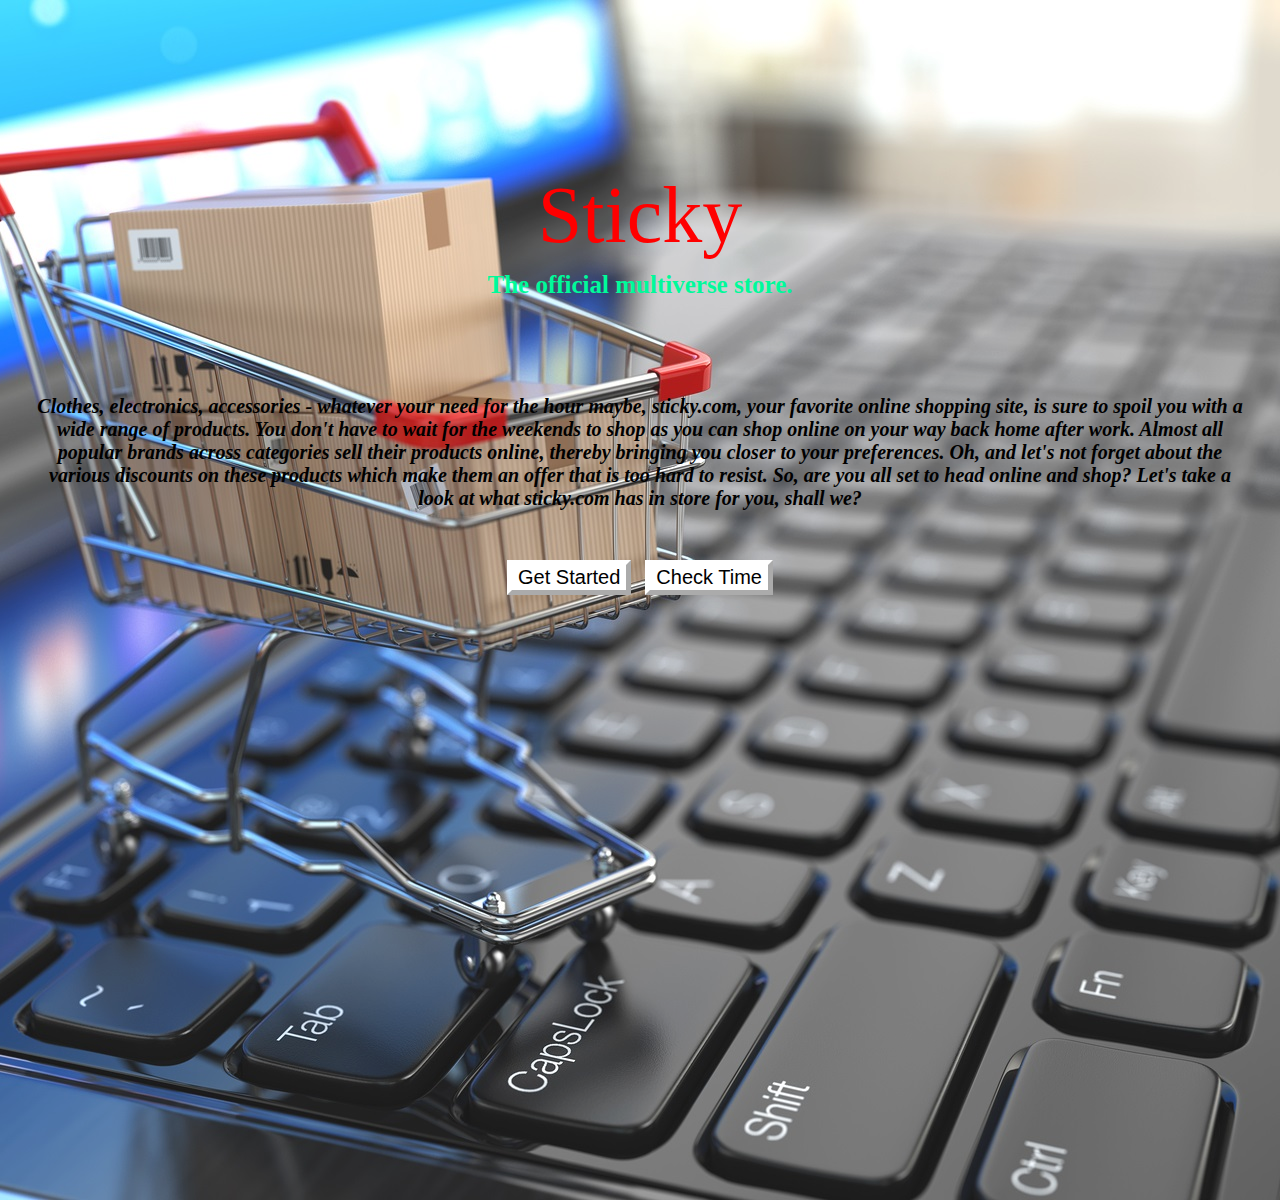
<file: index.html>
<html>
    <head>
    <title>Welcome to Sticky!</title>
        <link rel="stylesheet" href="CSS/index.css">
    </head>
    <body>
        
<div class="background">
    <div class="container">
    <img src="CSS/images/ecom.jpg" alt="basket">
</div>

  </div>
        
<div class="content">
  <div class="content-title">Sticky<br>
</div>
      <p class="details">
          The official multiverse store.<br>
    </p>
    <p class="info"><br><br>
    Clothes, electronics, accessories - whatever your need for the hour maybe, sticky.com, your favorite online shopping site, is sure to spoil you with a wide range of products. You don't have to wait for the weekends to shop as you can shop online on your way back home after work. Almost all popular brands across categories sell their products online, thereby bringing you closer to your preferences. Oh, and let's not forget about the various discounts on these products which make them an offer that is too hard to resist. So, are you all set to head online and shop? Let's take a look at what sticky.com has in store for you, shall we?
    </p>
  <a href="dropdown.html"><button class="start"> Get Started 
    </button></a>
    <button class="start" onclick="abc()" id="watch">Check Time</button>
</div>
        <script>
            function abc()
            {
                document.write(Date());
            }
        </script>
</body>
</html>
</file>
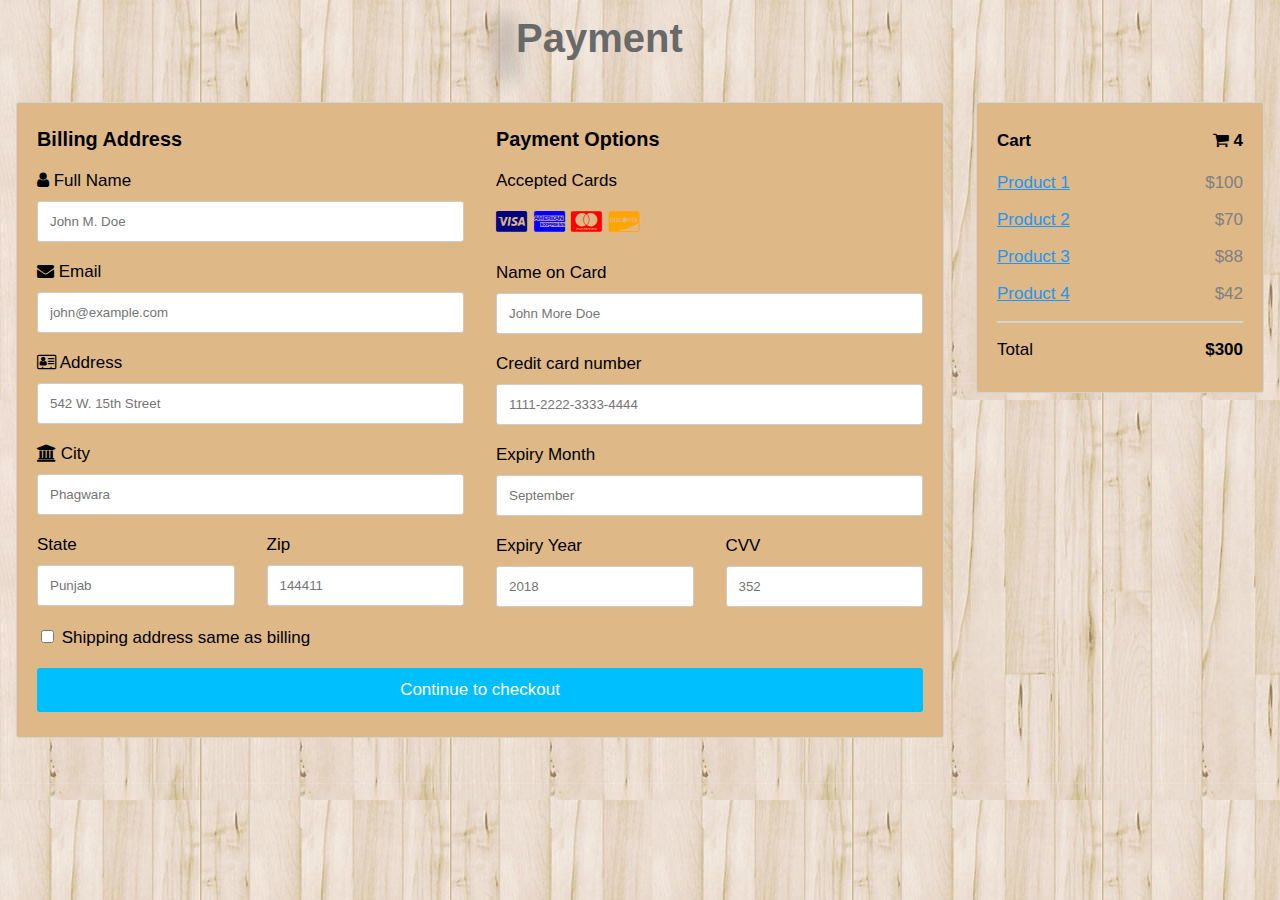
<file: Payment gateway.html>
<!DOCTYPE html>
<html>
<head>
    <title>Payment Mode</title>
<link rel="stylesheet" href="https://cdnjs.cloudflare.com/ajax/libs/font-awesome/4.7.0/css/font-awesome.min.css">
<link rel="stylesheet" href="CSS/Payment%20gateway.css">
<script>
        function abc(){
            window.alert("Your payment is successful!");
        }
    </script>
    </head>
<body>
    <h1 class="pay">Payment</h1>
<h1 class="cart">Skart</h1>
<div class="row">
  <div class="col-75">
    <div class="container">
      <form>
      
        <div class="row">
          <div class="col-50">
            <h3>Billing Address</h3>
            <label><i class="fa fa-user"></i> Full Name</label>
            <input type="text" id="fname" name="firstname" placeholder="John M. Doe" required>
            <label><i class="fa fa-envelope"></i> Email</label>
            <input type="text" id="email" name="email" placeholder="john@example.com" required>
            <label><i class="fa fa-address-card-o"></i> Address</label>
            <input type="text" id="adr" name="address" placeholder="542 W. 15th Street" required>
            <label><i class="fa fa-institution"></i> City</label>
            <input type="text" id="city" name="city" placeholder="Phagwara" required>

            <div class="row">
              <div class="col-50">
                <label>State</label>
                <input type="text" id="state" name="state" placeholder="Punjab" required>
              </div>
              <div class="col-50">
                <label>Zip</label>
                <input type="text" id="zip" name="zip" placeholder="144411" required>
              </div>
            </div>
          </div>

          <div class="col-50">
            <h3>Payment Options</h3>
            <label>Accepted Cards</label>
            <div class="icon-container">
              <i class="fa fa-cc-visa" style="color:navy;"></i>
              <i class="fa fa-cc-amex" style="color:blue;"></i>
              <i class="fa fa-cc-mastercard" style="color:red;"></i>
              <i class="fa fa-cc-discover" style="color:orange;"></i>
            </div>
            <label>Name on Card</label>
            <input type="text" id="cname" name="cardname" placeholder="John More Doe" required>
            <label>Credit card number</label>
            <input type="text" id="ccnum" name="cardnumber" placeholder="1111-2222-3333-4444" required>
            <label>Expiry Month</label>
            <input type="text" id="expmonth" name="expmonth" placeholder="September" required>
            <div class="row">
              <div class="col-50">
                <label>Expiry Year</label>
                <input type="text" id="expyear" name="expyear" placeholder="2018" required>
              </div>
              <div class="col-50">
                <label>CVV</label>
                <input type="text" id="cvv" name="cvv" placeholder="352" required>
              </div>
            </div>
          </div>
          
        </div>
        <label>
          <input type="checkbox"> Shipping address same as billing
        </label>
        <a href="#"><input type="submit" value="Continue to checkout" class="btn" onclick="abc()"></a>
      </form>
    </div>
  </div>
  <div class="col-25">
    <div class="container">
      <h4>Cart <span class="price" style="color:black"><i class="fa fa-shopping-cart"></i> <b>4</b></span></h4>
      <p><a href="#">Product 1</a> <span class="price">$100</span></p>
      <p><a href="#">Product 2</a> <span class="price">$70</span></p>
      <p><a href="#">Product 3</a> <span class="price">$88</span></p>
      <p><a href="#">Product 4</a> <span class="price">$42</span></p>
      <hr>
      <p>Total <span class="price" style="color:black"><b>$300</b></span></p>
    </div>
  </div>
</div>

</body>
</html>
</file>
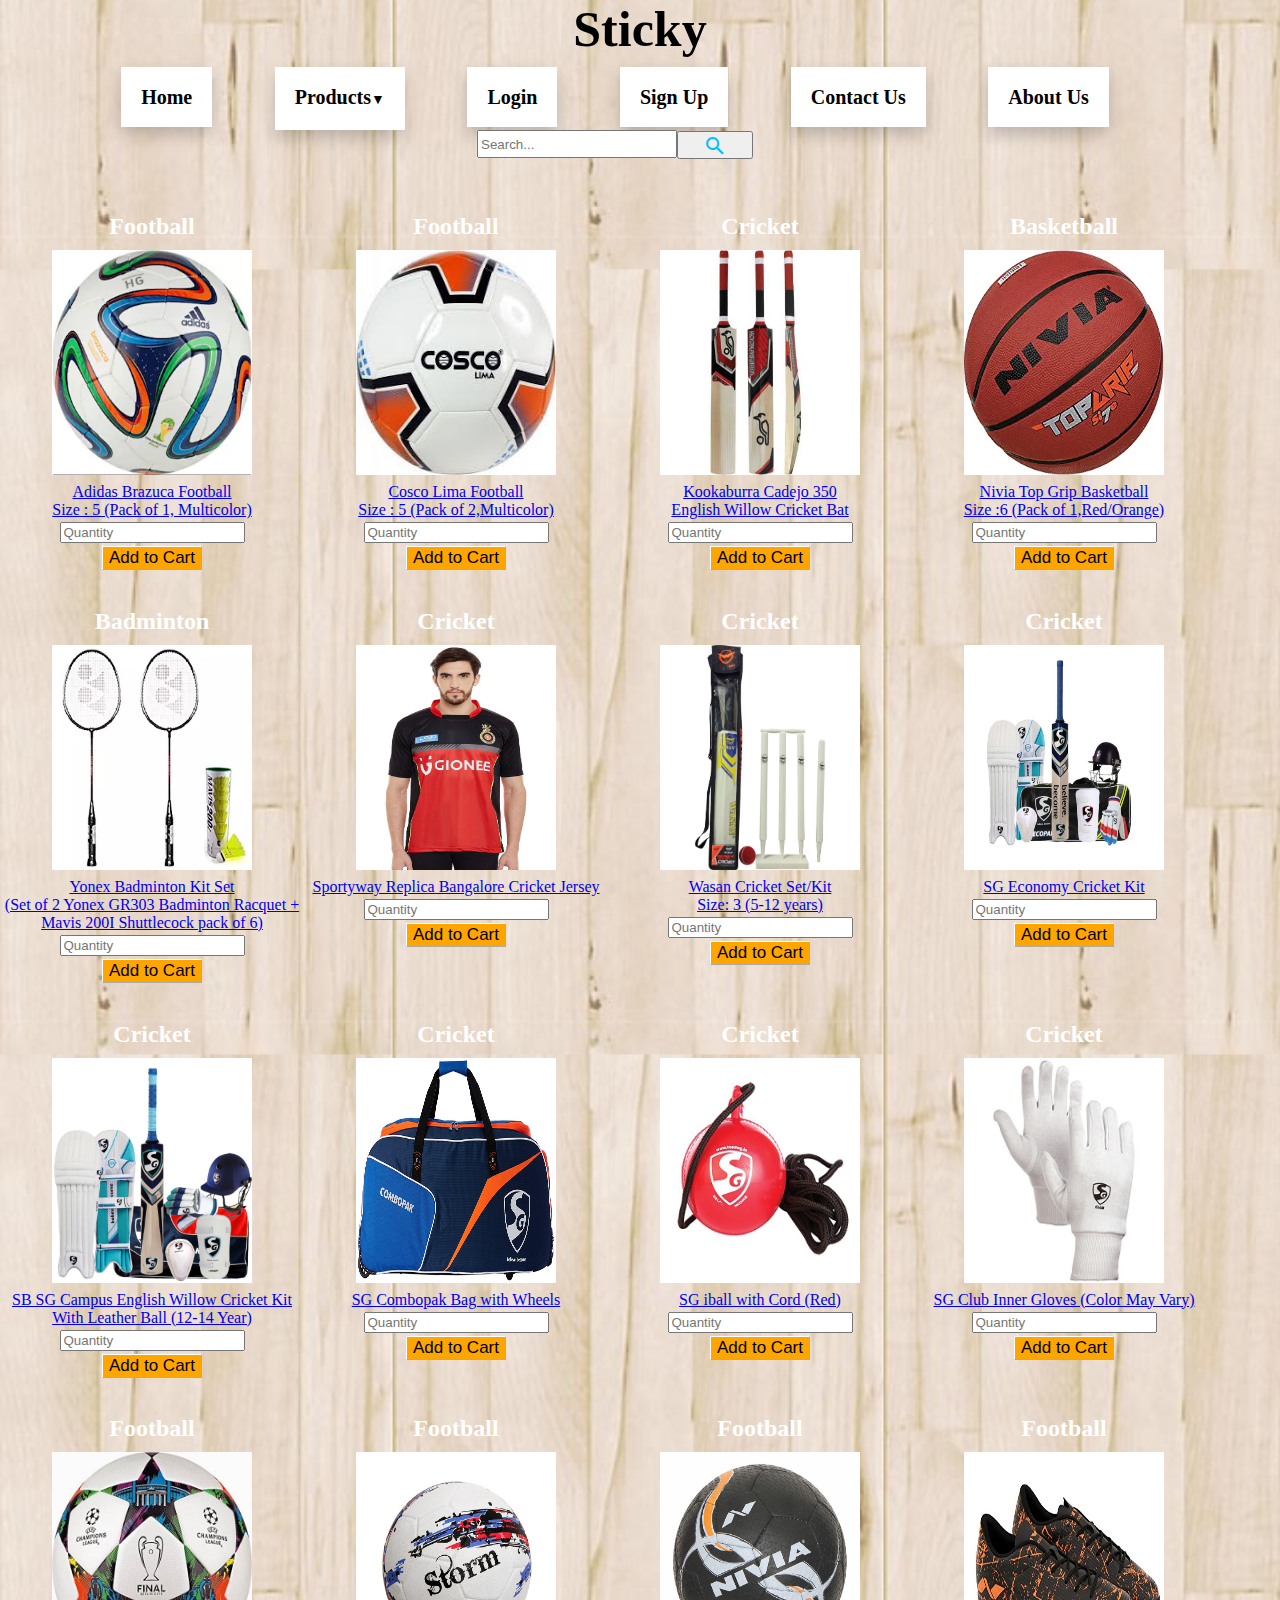
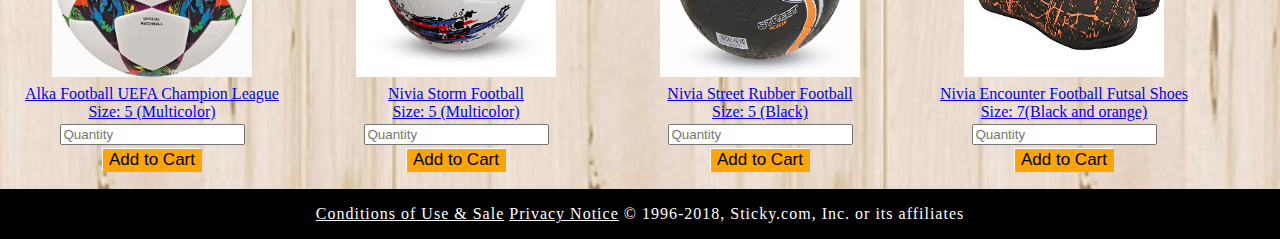
<file: sports.html>
<html>
    <head>
        <title>Sports</title>
        <meta name="viewport" content="width=device-width, initial-scale=1">
        <link rel="stylesheet" href="https://fonts.googleapis.com/icon?family=Material+Icons">
        <link rel="stylesheet" href="CSS/sports.css">
    </head>
<body>
    <nav>
 <header><ul>   
     <li class="logo"><h1>Sticky<br> 
        <li><a href="dropdown.html">Home</a></li>
        <li><a href="#" class="word">Products</a>
         <ul>
                <li><a href="#" class="item">Electronics</a>
                <ul>
                        <li><a href="#">Mobile Phones</a></li>
                        <li><a href="#">Laptops</a></li>
                        <li><a href="#">Accesories</a></li>
                    </ul>
             </li>
                <li><a href="#" class="item">Clothes</a>
                <ul>
                        <li><a href="#">Mens</a></li>
                        <li><a href="#">Womens</a></li>
                        <li><a href="#">Kids</a></li>
                    </ul>
             </li>
             <li><a href="#">Kitchen</a></li>
             <li><a href="#">Home Appliances</a></li>
                <li><a href="sports.html">Sports</a></li>
                <li><a href="#">Beauty</a></li>
             </ul>
        </li>
         <li><a class="join" href="Login.html">Login</a></li>
            <li><a href="Signup.html">Sign Up</a></li>
         <li><a href="contactform.html">Contact Us</a></li>
        <li><a href="AboutUS.html">About Us</a></li>
         <li><input type="search" value="" placeholder="Search..."><button><i class="material-icons" id="search">search</i></button></li>
    
</h1>
     </ul>
     </header>
    
    </nav>
<div class="row">
  <div class="column">
    <h2>Football</h2>
    <p><a href="https://www.amazon.in/Athah-Designs-Brazuca__World_Cup_Adidas_Ball_Football_-Inches-Quality/dp/B0788R9G61?tag=googinhydr18418-21&tag=googinkenshoo-21&ascsubtag=0ff8045d-2136-40e2-814f-f68cd53e4be2" class="description"><img class="men" src="CSS/images/1.webp"><br><br>
      Adidas Brazuca Football<br> 
        Size : 5 (Pack of 1, Multicolor)</a><br>
        <input type="number" placeholder="Quantity" required><br>
        <a href="Payment%20gateway.html"><button class="start">Add to Cart</button></a> 
    </p>
  </div>
  <div class="column">
    <h2>Football</h2>
    <p><a href="https://www.flipkart.com/cosco-lima-machine-stitch-football-size-5/p/itmf3umtnhfzhj8g?gclid=Cj0KCQjw5fDWBRDaARIsAA5uWTgFRIp2QpL5A-RX7VlMiiNH3gq-eBMrPT4JuhOyMok6YUGxXuSeqKUaArFlEALw_wcB&pid=BALEWA42EG6JJZEX&lid=LSTBALEWA42EG6JJZEXICDAEB&cmpid=content_ball_8965229628_gmc_pla&tgi=sem%2C1%2CG%2C11214002%2Cg%2Csearch%2C%2C170219493259%2C1o4%2C%2C%2Cc%2C%2C%2C%2C%2C%2C%2C&s_kwcid=AL%21739%213%21170219493259%21%21%21g%21339583729110%21&ef_id=WrLWVQAAAPBRvWCR%3A20180422121811%3As"><img class="men" src="CSS/images/images.jpg"><br><br>
          Cosco Lima Football<br> 
          Size : 5 (Pack of 2,Multicolor)</a><br>
        <input type="number" placeholder="Quantity" required><br>
        <a href="Payment%20gateway.html"><button class="start">Add to Cart</button></a> 
    </p>
  </div>
  <div class="column">
    <h2>Cricket</h2>
    <p><a href="https://www.amazon.in/Kookaburra-CADEJO-English-Willow-Cricket/dp/B014LBVVI8"><img class="men" src="CSS/images/1-16.jpg"><br><br>
      Kookaburra Cadejo 350<br>
      English Willow Cricket Bat</a><br>
        <input type="number" placeholder="Quantity" required><br>
        <a href="Payment%20gateway.html"><button class="start">Add to Cart</button></a> 
      </p>
  </div>
    <div class="column">
    <h2>Basketball</h2>
      <p><a href="https://www.amazon.in/Nivia-Grip-Basketball-R-P-M-Sports/dp/B07BKW11NK?tag=googinhydr18418-21&tag=googinkenshoo-21&ascsubtag=0ff8045d-2136-40e2-814f-f68cd53e4be2"><img class="men" src="CSS/images/download.webp"><br><br>
          Nivia Top Grip Basketball<br>
          Size :6 (Pack of 1,Red/Orange)</a><br>
          <input type="number" placeholder="Quantity" required><br>
          <a href="Payment%20gateway.html"><button class="start">Add to Cart</button></a> 
        </p>
    </div>
</div>
<div class="row">
    <div class="column">
        <h2>Badminton</h2>
        <p><a href="https://www.amazon.in/Yonex-Badminton-Racquets-SUNR1004-Shuttlecock/dp/B01MA0XW3F"><img class="men" src="CSS/images/download%20(1).webp"><br><br>
        Yonex Badminton Kit Set<br>
         (Set of 2 Yonex GR303 Badminton Racquet +<br> Mavis 200I Shuttlecock pack of 6)</a><br>
            <input type="number" placeholder="Quantity" required><br>
            <a href="Payment%20gateway.html"><button class="start">Add to Cart</button></a> 
        </p>
    </div>
    <div class="column">
        <h2>Cricket</h2>
        <p><a href="https://www.amazon.in/Sportyway-Replica-Bangalore-Cricket-Jersey/dp/B0758DBF9D?tag=googinhydr18418-21&tag=googinkenshoo-21&ascsubtag=0ff8045d-2136-40e2-814f-f68cd53e4be2"><img class="men" src="CSS/images/81fe0o58jHL._SL1500_.jpg"><br><br>
          Sportyway Replica Bangalore Cricket Jersey</a><br>
            <input type="number" placeholder="Quantity" required><br>
            <a href="Payment%20gateway.html"><button class="start">Add to Cart</button></a> 
        </p>
    </div>
    <div class="column">
        <h2>Cricket</h2>
        <p><a href="https://www.amazon.in/Wasan-Cricket-Size-Yellow-years/dp/B07BQWBPF4?tag=googinhydr18418-21&tag=googinkenshoo-21&ascsubtag=0ff8045d-2136-40e2-814f-f68cd53e4be2"><img class="men" src="CSS/images/61AmXj+4kyL._SL1101_.jpg"><br><br>
          Wasan Cricket Set/Kit<br>
          Size: 3 (5-12 years)</a><br>
            <input type="number" placeholder="Quantity" required><br>
            <a href="Payment%20gateway.html"><button class="start">Add to Cart</button></a>
        </p>
    </div>
    <div class="column">
        <h2>Cricket</h2>
        <p><a href="https://www.amazon.in/SG-Economy-Cricket-Kit/dp/B075R5LLQ5?tag=googinhydr18418-21&tag=googinkenshoo-21&ascsubtag=0ff8045d-2136-40e2-814f-f68cd53e4be2"><img class="men" src="CSS/images/61U5D3Cm0OL._SL1024_.jpg"><br><br>
          SG Economy Cricket Kit</a><br>
            <input type="number" placeholder="Quantity" required><br>
            <a href="Payment%20gateway.html"><button class="start">Add to Cart</button></a> 
        </p>
    </div>
</div>
<div class="row">
    <div class="column">
        <h2>Cricket</h2>
        <p><a href="https://www.amazon.in/Academy-English-Willow-Cricket-Leather/dp/B0747NZ2VJ"><img class="men" src="CSS/images/71moyVRW5SL._SL1200_.jpg"><br><br>
            SB SG Campus English Willow Cricket Kit<br>
            With Leather Ball (12-14 Year)</a><br>
            <input type="number" placeholder="Quantity" required><br>
            <a href="Payment%20gateway.html"><button class="start">Add to Cart</button></a>
        </p>
    </div>
    <div class="column">
        <h2>Cricket</h2>
        <p><a href="https://www.amazon.in/SG-Combopak-Bag-with-Wheels/dp/B00Z677UEQ?tag=googinhydr18418-21&tag=googinkenshoo-21&ascsubtag=0ff8045d-2136-40e2-814f-f68cd53e4be2"><img class="men" src="CSS/images/91-B-HDNYoL._SL1500_.jpg"><br><br>
            SG Combopak Bag with Wheels</a><br>
            <input type="number" placeholder="Quantity" required><br>
            <a href="Payment%20gateway.html"><button class="start">Add to Cart</button></a> 
        </p>
    </div>
    <div class="column">
        <h2>Cricket</h2>
        <p><a href="https://www.amazon.in/SG-iball-Synthetic-Cricket-Ball/dp/B06ZZG5DWT"><img class="men" src="CSS/images/51LnAAOMRUL.jpg"><br><br>
            SG iball with Cord (Red)</a><br>
            <input type="number" placeholder="Quantity" required><br>
            <a href="Payment%20gateway.html"><button class="start">Add to Cart</button></a> 
        </p>
    </div>
    <div class="column">
        <h2>Cricket</h2>
        <p><a href="https://www.amazon.in/SG-Club-Inner-Gloves-Color/dp/B007JN0XQC?tag=googinhydr18418-21&tag=googinkenshoo-21&ascsubtag=0ff8045d-2136-40e2-814f-f68cd53e4be2"><img class="men" src="CSS/images/41Unfi0pgbL.jpg"><br><br>
            SG Club Inner Gloves (Color May Vary)</a><br>
            <input type="number" placeholder="Quantity" required><br>
            <a href="Payment%20gateway.html"><button class="start">Add to Cart</button></a> 
        </p>
    </div>
</div>
<div class="row">
    <div class="column">
        <h2>Football</h2>
        <p><a href="https://www.amazon.in/Adidas-AZ52005-Football-White-Mystery/dp/B01N4L94AX?tag=googinhydr18418-21&tag=googinkenshoo-21&ascsubtag=0ff8045d-2136-40e2-814f-f68cd53e4be2"><img class="men" src="CSS/images/61ahueiP9hL.jpg"><br><br>
            Alka Football UEFA Champion League<br>
            Size: 5 (Multicolor)</a><br>
            <input type="number" placeholder="Quantity" required><br>
            <a href="Payment%20gateway.html"><button class="start">Add to Cart</button></a> 
        </p>
    </div>
    <div class="column">
        <h2>Football</h2>
        <p><a href="https://www.amazon.in/Nivia-Storm-Football-5/dp/B079HVQQ24?tag=googinhydr18418-21&tag=googinkenshoo-21&ascsubtag=0ff8045d-2136-40e2-814f-f68cd53e4be2"><img class="men" src="CSS/images/91ndK31tX9L._SL1500_.jpg"><br><br>
            Nivia Storm Football<br>
            Size: 5 (Multicolor)</a><br>
            <input type="number" placeholder="Quantity" required><br>
            <a href="Payment%20gateway.html"><button class="start">Add to Cart</button></a> 
        </p>
    </div>
    <div class="column">
        <h2>Football</h2>
        <p><a href="https://www.amazon.in/Nivia-Street-Rubber-Football-Black/dp/B00LN59I7C?tag=googinhydr18418-21&tag=googinkenshoo-21&ascsubtag=0ff8045d-2136-40e2-814f-f68cd53e4be2"><img class="men" src="CSS/images/81K7seFevcL._SL1500_.jpg"><br><br>
            Nivia Street Rubber Football<br>
            Size: 5 (Black)</a><br>
            <input type="number" placeholder="Quantity" required><br>
            <a href="Payment%20gateway.html"><button class="start">Add to Cart</button></a> 
        </p>
    </div>
    <div class="column">
        <h2>Football</h2>
        <p><a href="https://www.amazon.in/NIVIA-ENCOUNTER-FOOTBALL-FUTSAL-BLACK/dp/B071QWSSLJ?tag=googinhydr18418-21&tag=googinkenshoo-21&ascsubtag=0ff8045d-2136-40e2-814f-f68cd53e4be2"><img class="men" src="CSS/images/51kt691VajL.jpg"><br><br>
            Nivia Encounter Football Futsal Shoes<br>
            Size: 7(Black and orange)</a><br>
            <input type="number" placeholder="Quantity" required><br>
            <a href="Payment%20gateway.html"><button class="start">Add to Cart</button></a> 
        </p>
    </div>
</div>
    <footer><a href="/Help%20and%20customer%20service.html">Conditions of Use &amp; Sale</a> 
        <a href="/Privacy%20Notice.html">Privacy Notice</a> &copy; 1996-2018, Sticky.com, Inc. or its affiliates</footer>
</body>
</html>
</file>
<file: CSS/index.css>
body{
  overflow: hidden;
    margin: 0;
}
.background{
  margin: 0;  
}

.container{
  margin-left: -50em;
  position: absolute;
  left: 50%;
  opacity: 0.9;
}

.content{
  font-family: Georgia, serif;
  position: absolute;
  top: 30%;
  width: 100%;
  text-align: center;
  margin-top: -100px;
}
.content-title{
  font-size: 80px;
  margin-bottom: 10px;
  color: red;
}
.details{
    font-family: cursive;
    font-size: 25px;
    color: mediumspringgreen;
    margin: 10px;
    font-weight: 600;
}
.start{
    font-size: 20px;
    background-color: white;
    color: black;
    border-width: thick;
    border-color: white;
}
.start:hover {
    background-color: deepskyblue;
}
#watch{
    margin-left: 10px;
}
.info{
    padding: 30px 30px;
    font-size: 20px;
    font-weight: 600;
    font-style: oblique;
}
</file>
<file: CSS/sports.css>
body{
    background-image: url(images/kitchen-paint-design-ideas-lovely-light-background-and-repeating-light-background-of-kitchen-paint-design-ideas.jpg);
    background-size: contain;
    margin: 0 0;
    background-position: bottom;
}

h1{
    text-align: center;
    font-size: 50px;    
}
nav {
    margin: 0;
    background-color: transparent;
    padding: 0 0;
}
nav ul {
    padding:0;
    margin:0;
    list-style: none;
    position: relative;
    }
nav ul h1 li {
    padding: 0;
    margin: 0 50px 0 0;
    display:inline-block;
    background-color: transparent;
    text-align: center;
}
nav a {
    display:block;
    padding:0 20px;
    color: black;
    background-color: white;
    font-size:20px;
    line-height: 60px;
    text-decoration:none;
    box-shadow: 0 8px 16px 0px rgba(0,0,0,0.2);
}

nav a:hover {
    background-color: deepskyblue;
}


nav ul ul{
    display: none;
    position: absolute;
}

nav ul li:hover > ul{
    display:inherit;
    margin: 0 -100px;
}

nav ul ul li {
    min-width:170px;
    display:block;
    position: relative;
}

nav ul ul ul {
    position: absolute;
    top:0;
    left:290px;
}
.word::after{
    content: "▼";
    font-size: 14px;
}
.item::after{
    content: "►";
    font-size: 10px;
    padding: 10px;
}
footer {
    padding: 1em;
    color: white;
    background-color: black;
    clear: left;
    text-align: center; 
    letter-spacing: 1px;
}
footer a{
    color: white;
}
.column {
    float: left;
    width: 30%;
    padding: 0;
    margin: 1px -40px;
    color: white;
}

.row::after {
    content: "";
    display: table;
    clear: both;
}
@media screen and (max-width:500px) {
    .column {
        width: 100%;
    }
}

img{
    width: 200px;
}
.men{
    height: 225px;
    margin: -10px;
}
h2{
    text-align: center;
}

p{
    text-align: center;
}
.start{
    font-size: 17px;
    background-color: orange;
    color: black;
    border-width: thin;
    border-color: white;
}
.start:hover {
    background-color: deepskyblue;
}

input[type="number"]{
    margin: 3px;
}

input[type="number"]:focus{
    width: 200px;
    background-color: skyblue;
}

input[type=search] {
    width: 200px;
    height: 28px;
}

input[type=search]:focus {
    background-color: whitesmoke;
}
.material-icons{
    vertical-align: -20%;
}
#search{
    vertical-align: -38%;
    width: 60px;
    color: deepskyblue;
    height: 22px;
}
</file>
